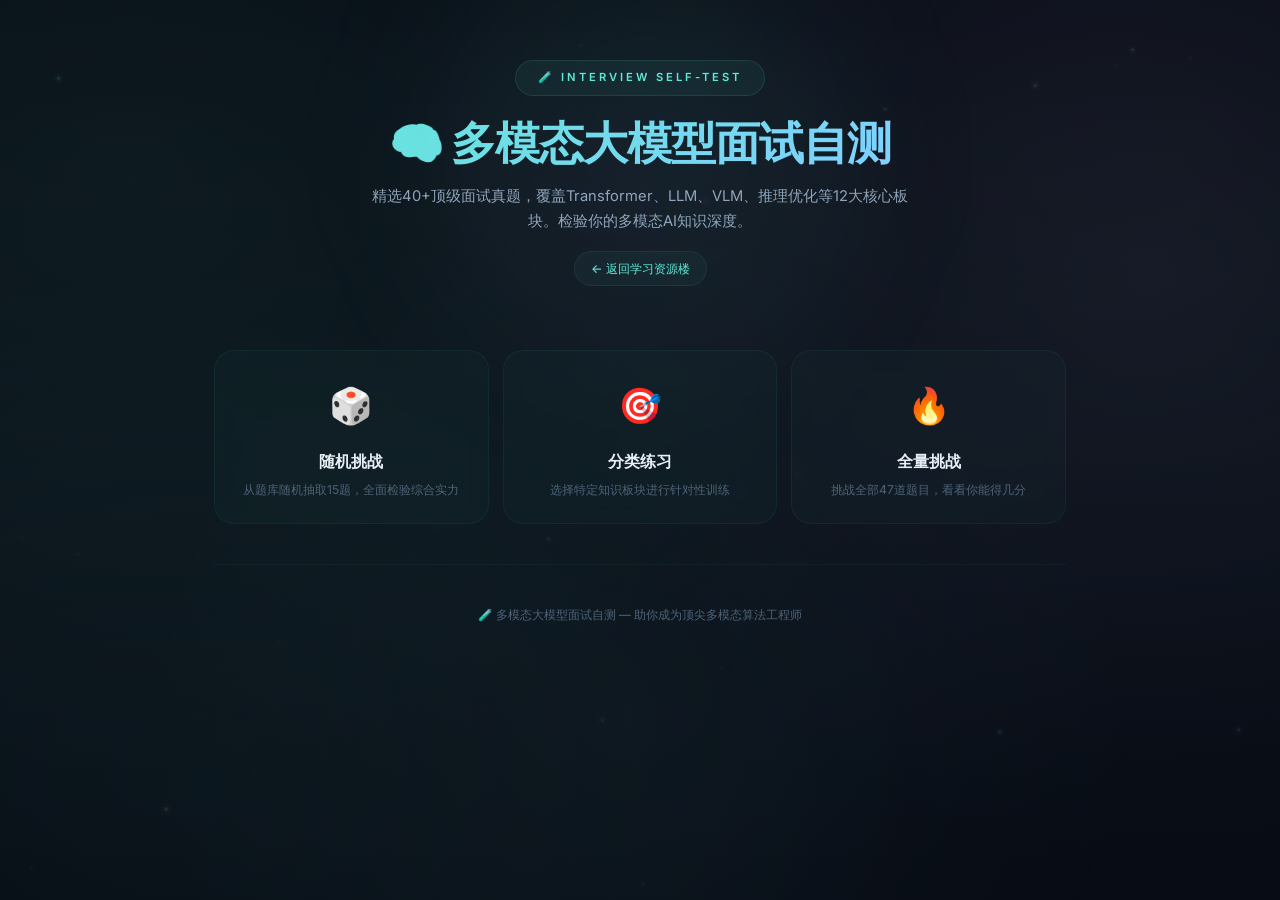
<file: quiz.html>
<!DOCTYPE html>
<html lang="zh-CN">
<head>
  <meta charset="UTF-8">
  <meta name="viewport" content="width=device-width, initial-scale=1.0">
  <title>多模态大模型面试自测 — 顶尖算法工程师模拟试卷</title>
  <meta name="description" content="多模态大模型面试自测系统，涵盖Transformer、LLM、ViT、VLM、CLIP、推理优化、训练策略等12大核心板块，200+精选面试题，助你成为顶尖多模态算法工程师。">
  <meta name="keywords" content="多模态面试,MLLM面试,算法工程师面试,Transformer面试题,LLM面试题,CLIP,VLM,自测">
  <meta name="author" content="多模态学习资源楼">
  <meta name="robots" content="index, follow">
  <meta name="theme-color" content="#080c14">

  <!-- Favicon -->
  <link rel="icon" href="data:image/svg+xml,<svg xmlns='http://www.w3.org/2000/svg' viewBox='0 0 100 100'><text y='80' font-size='80'>🧪</text></svg>">

  <!-- Preconnect -->
  <link rel="preconnect" href="https://fonts.googleapis.com">
  <link rel="preconnect" href="https://fonts.gstatic.com" crossorigin>
  <link href="https://fonts.googleapis.com/css2?family=Inter:wght@300;400;500;600;700;800;900&family=JetBrains+Mono:wght@400;500&family=Noto+Serif+SC:wght@400;500;600;700&display=swap" rel="stylesheet">

  <link rel="stylesheet" href="quiz-style.css">
</head>
<body>
  <div id="quiz-app"></div>
  <script src="quiz-data.js"></script>
  <script src="quiz-app.js"></script>
</body>
</html>
</file>
<file: quiz-style.css>
@import url('https://fonts.googleapis.com/css2?family=Inter:wght@300;400;500;600;700;800;900&family=JetBrains+Mono:wght@400;500&display=swap');

:root {
  --bg-primary: #080c14;
  --bg-secondary: #0b1020;
  --bg-card: rgba(120, 180, 200, 0.04);
  --bg-glass: rgba(100, 170, 200, 0.035);
  --text-primary: #e8eef6;
  --text-secondary: #8fa3b8;
  --text-muted: #4e6478;
  --accent-1: #5eead4;
  --accent-2: #7dd3fc;
  --accent-3: #c4b5fd;
  --accent-4: #67e8f9;
  --accent-5: #86efac;
  --accent-6: #fde68a;
  --border: rgba(94, 234, 212, 0.06);
  --border-glow: rgba(94, 234, 212, 0.15);
  --radius: 20px;
  --radius-sm: 14px;
  --transition-fast: 0.2s cubic-bezier(0.4, 0, 0.2, 1);
  --transition-smooth: 0.4s cubic-bezier(0.4, 0, 0.2, 1);
  --correct: #86efac;
  --wrong: #fca5a5;
}

* { margin: 0; padding: 0; box-sizing: border-box; }
html { scroll-behavior: smooth; }

body {
  font-family: 'Inter', -apple-system, sans-serif;
  background: var(--bg-primary);
  color: var(--text-primary);
  line-height: 1.75;
  overflow-x: hidden;
  min-height: 100vh;
}

::selection { background: rgba(94, 234, 212, 0.25); color: #fff; }
::-webkit-scrollbar { width: 5px; }
::-webkit-scrollbar-track { background: transparent; }
::-webkit-scrollbar-thumb { background: rgba(94, 234, 212, 0.15); border-radius: 99px; }

/* ========== Background Effects ========== */
.bg-glow {
  position: fixed; top: 0; left: 0; width: 100%; height: 100%;
  pointer-events: none; z-index: 0;
  background:
    radial-gradient(ellipse 800px 600px at 10% 20%, rgba(94, 234, 212, 0.06), transparent),
    radial-gradient(ellipse 600px 600px at 90% 30%, rgba(196, 181, 253, 0.05), transparent),
    radial-gradient(ellipse 500px 500px at 50% 80%, rgba(125, 211, 252, 0.04), transparent);
}

.bg-mesh {
  position: fixed; top: 0; left: 0; width: 100%; height: 100%;
  pointer-events: none; z-index: 0; opacity: 0.35;
  background:
    radial-gradient(at 15% 85%, rgba(94, 234, 212, 0.12) 0%, transparent 50%),
    radial-gradient(at 85% 15%, rgba(196, 181, 253, 0.08) 0%, transparent 50%);
  animation: mesh-drift 25s ease-in-out infinite alternate;
}

@keyframes mesh-drift {
  0%   { transform: scale(1) translate(0, 0); }
  50%  { transform: scale(1.05) translate(-15px, 20px); }
  100% { transform: scale(1.02) translate(5px, 15px); }
}

body::before {
  content: '';
  position: fixed; top: 0; left: 0; width: 100%; height: 100%;
  pointer-events: none; z-index: 0;
  background: linear-gradient(180deg, transparent 0%, rgba(94, 234, 212, 0.015) 30%, rgba(125, 211, 252, 0.02) 50%, transparent 100%);
  animation: aurora-breathe 12s ease-in-out infinite alternate;
}

@keyframes aurora-breathe {
  0%   { opacity: 0.4; }
  50%  { opacity: 0.7; }
  100% { opacity: 0.5; }
}

#particleCanvas {
  position: fixed; top: 0; left: 0; width: 100%; height: 100%;
  pointer-events: none; z-index: 0; opacity: 0.6;
}

.container { max-width: 900px; margin: 0 auto; padding: 0 24px; position: relative; z-index: 1; }

/* ========== Header ========== */
.quiz-header {
  text-align: center; padding: 60px 0 36px; position: relative;
}

.quiz-header::before {
  content: '';
  position: absolute; top: 50%; left: 50%; transform: translate(-50%, -50%);
  width: 400px; height: 400px; border-radius: 50%;
  background: conic-gradient(from 0deg, rgba(94, 234, 212, 0.08), rgba(125, 211, 252, 0.06), rgba(196, 181, 253, 0.06), rgba(94, 234, 212, 0.08));
  filter: blur(80px); animation: hero-ring-spin 30s linear infinite;
  pointer-events: none;
}

@keyframes hero-ring-spin {
  0%   { transform: translate(-50%, -50%) rotate(0deg); }
  100% { transform: translate(-50%, -50%) rotate(360deg); }
}

.quiz-badge {
  display: inline-flex; align-items: center; gap: 8px;
  padding: 7px 22px; border-radius: 100px;
  background: rgba(94, 234, 212, 0.06);
  border: 1px solid rgba(94, 234, 212, 0.12);
  color: var(--accent-1); font-size: 0.7rem; font-weight: 600;
  margin-bottom: 20px; letter-spacing: 3px; text-transform: uppercase;
  backdrop-filter: blur(12px);
}

.quiz-header h1 {
  font-size: clamp(1.8rem, 4vw, 2.8rem);
  font-weight: 900; letter-spacing: -1px;
  background: linear-gradient(135deg, #5eead4, #7dd3fc, #c4b5fd, #f0abfc, #5eead4);
  background-size: 300% 300%;
  -webkit-background-clip: text; -webkit-text-fill-color: transparent;
  background-clip: text;
  animation: celestial-gradient 8s ease infinite;
  margin-bottom: 12px; line-height: 1.25;
}

@keyframes celestial-gradient {
  0%, 100% { background-position: 0% 50%; }
  50% { background-position: 100% 50%; }
}

.quiz-subtitle { color: var(--text-secondary); font-size: 0.92rem; max-width: 560px; margin: 0 auto; }

.back-link {
  display: inline-flex; align-items: center; gap: 6px;
  margin-top: 16px; padding: 6px 16px; border-radius: 100px;
  background: rgba(94, 234, 212, 0.04);
  border: 1px solid rgba(94, 234, 212, 0.08);
  color: var(--accent-1); font-size: 0.76rem; font-weight: 500;
  text-decoration: none; transition: all var(--transition-fast);
}
.back-link:hover {
  background: rgba(94, 234, 212, 0.1);
  transform: translateY(-1px);
}

/* ========== Mode Selector ========== */
.mode-selector {
  display: grid; grid-template-columns: repeat(3, 1fr);
  gap: 14px; margin: 28px 0;
}

.mode-card {
  background: rgba(94, 234, 212, 0.025);
  border: 1px solid rgba(94, 234, 212, 0.06);
  border-radius: var(--radius); padding: 24px 18px;
  text-align: center; cursor: pointer;
  transition: all var(--transition-smooth);
  position: relative; overflow: hidden;
  backdrop-filter: blur(10px);
}

.mode-card::before {
  content: ''; position: absolute; top: 0; left: 0; right: 0; height: 2px;
  background: linear-gradient(90deg, var(--mode-accent, var(--accent-1)), transparent);
  opacity: 0; transition: opacity 0.4s;
}

.mode-card:hover {
  background: rgba(94, 234, 212, 0.05);
  transform: translateY(-4px);
  border-color: rgba(94, 234, 212, 0.15);
  box-shadow: 0 12px 40px rgba(0, 0, 0, 0.25), 0 0 50px rgba(94, 234, 212, 0.05);
}
.mode-card:hover::before { opacity: 1; }

.mode-icon { font-size: 2.2rem; margin-bottom: 10px; display: block; }
.mode-title { font-size: 1rem; font-weight: 700; margin-bottom: 6px; }
.mode-desc { font-size: 0.76rem; color: var(--text-muted); line-height: 1.5; }

/* ========== Category Chips ========== */
.cat-chips {
  display: flex; flex-wrap: wrap; gap: 8px;
  justify-content: center; margin: 20px 0 28px;
}

.cat-chip {
  padding: 6px 14px; border-radius: 100px;
  background: rgba(94, 234, 212, 0.04);
  border: 1px solid rgba(94, 234, 212, 0.06);
  color: var(--text-secondary); cursor: pointer;
  font-size: 0.74rem; font-weight: 500;
  transition: all var(--transition-fast);
  font-family: inherit;
}

.cat-chip:hover {
  background: rgba(94, 234, 212, 0.08);
  color: var(--text-primary);
  transform: translateY(-1px);
}

.cat-chip.active {
  background: rgba(94, 234, 212, 0.15);
  color: #e0fef8;
  border-color: rgba(94, 234, 212, 0.3);
  box-shadow: 0 0 20px rgba(94, 234, 212, 0.1);
}

/* ========== Quiz Panel ========== */
.quiz-panel {
  background: rgba(94, 234, 212, 0.025);
  border: 1px solid rgba(94, 234, 212, 0.06);
  border-radius: var(--radius);
  padding: 32px;
  margin-bottom: 24px;
  backdrop-filter: blur(10px);
  position: relative; overflow: hidden;
  animation: fadeRise 0.5s ease;
}

.quiz-panel::before {
  content: ''; position: absolute; top: -1px; left: 10%; right: 10%; height: 1px;
  background: linear-gradient(90deg, transparent, rgba(94, 234, 212, 0.25), transparent);
}

@keyframes fadeRise {
  from { opacity: 0; transform: translateY(20px); }
  to   { opacity: 1; transform: translateY(0); }
}

/* Progress bar in quiz */
.quiz-progress {
  display: flex; align-items: center; gap: 14px;
  margin-bottom: 24px;
}

.quiz-progress-track {
  flex: 1; height: 4px;
  background: rgba(94, 234, 212, 0.06);
  border-radius: 100px; overflow: hidden;
}

.quiz-progress-fill {
  height: 100%; border-radius: 100px;
  background: linear-gradient(90deg, #5eead4, #7dd3fc, #c4b5fd);
  transition: width 0.5s ease;
}

.quiz-progress-text {
  font-size: 0.76rem; color: var(--text-muted); font-weight: 600;
  white-space: nowrap;
}

/* Category Badge */
.q-cat-badge {
  display: inline-flex; align-items: center; gap: 5px;
  padding: 4px 12px; border-radius: 100px;
  font-size: 0.68rem; font-weight: 600; margin-bottom: 14px;
  background: rgba(94, 234, 212, 0.06);
  border: 1px solid rgba(94, 234, 212, 0.1);
}

/* Question */
.question-text {
  font-size: 1.12rem; font-weight: 700;
  margin-bottom: 22px; line-height: 1.7;
  letter-spacing: -0.3px;
}

/* Options */
.options-list { list-style: none; display: flex; flex-direction: column; gap: 10px; }

.option-btn {
  width: 100%; text-align: left;
  padding: 14px 20px; border-radius: var(--radius-sm);
  background: rgba(94, 234, 212, 0.03);
  border: 1px solid rgba(94, 234, 212, 0.06);
  color: var(--text-primary);
  font-size: 0.9rem; font-weight: 500;
  cursor: pointer; transition: all 0.3s ease;
  font-family: inherit; line-height: 1.6;
  display: flex; align-items: flex-start; gap: 12px;
  position: relative; overflow: hidden;
}

.option-btn::before {
  content: ''; position: absolute; inset: 0;
  background: linear-gradient(135deg, rgba(94, 234, 212, 0.06), transparent);
  opacity: 0; transition: opacity 0.3s;
}

.option-btn:hover:not(.disabled) {
  background: rgba(94, 234, 212, 0.06);
  border-color: rgba(94, 234, 212, 0.15);
  transform: translateX(4px);
}
.option-btn:hover:not(.disabled)::before { opacity: 1; }

.option-label {
  width: 28px; height: 28px; border-radius: 50%;
  background: rgba(94, 234, 212, 0.08);
  display: flex; align-items: center; justify-content: center;
  font-size: 0.76rem; font-weight: 700; flex-shrink: 0;
  color: var(--accent-1);
  transition: all 0.3s;
}

.option-text { flex: 1; position: relative; z-index: 1; }

/* Correct/Wrong States */
.option-btn.correct {
  background: rgba(134, 239, 172, 0.08);
  border-color: rgba(134, 239, 172, 0.25);
  color: #86efac;
}
.option-btn.correct .option-label {
  background: rgba(134, 239, 172, 0.2);
  color: #86efac;
}

.option-btn.wrong {
  background: rgba(252, 165, 165, 0.08);
  border-color: rgba(252, 165, 165, 0.25);
  color: #fca5a5;
}
.option-btn.wrong .option-label {
  background: rgba(252, 165, 165, 0.2);
  color: #fca5a5;
}

.option-btn.disabled { pointer-events: none; }

/* Explanation */
.explanation {
  margin-top: 20px; padding: 18px 22px;
  border-radius: var(--radius-sm);
  background: rgba(94, 234, 212, 0.04);
  border: 1px solid rgba(94, 234, 212, 0.08);
  font-size: 0.84rem; color: var(--text-secondary);
  line-height: 1.8;
  animation: fadeRise 0.4s ease;
}

.explanation .exp-title {
  font-weight: 700; color: var(--accent-1);
  margin-bottom: 6px; font-size: 0.8rem;
}

/* Next Button */
.next-btn {
  display: inline-flex; align-items: center; gap: 8px;
  margin-top: 22px; padding: 10px 28px;
  border-radius: 100px; border: 1px solid rgba(94, 234, 212, 0.2);
  background: linear-gradient(135deg, rgba(94, 234, 212, 0.15), rgba(125, 211, 252, 0.1));
  color: #e0fef8; font-size: 0.88rem; font-weight: 600;
  cursor: pointer; font-family: inherit;
  transition: all var(--transition-fast);
  box-shadow: 0 4px 20px rgba(94, 234, 212, 0.1);
}

.next-btn:hover {
  transform: translateY(-2px);
  box-shadow: 0 8px 30px rgba(94, 234, 212, 0.18);
  background: linear-gradient(135deg, rgba(94, 234, 212, 0.22), rgba(125, 211, 252, 0.15));
}

/* ========== Results Panel ========== */
.results-panel {
  text-align: center;
  animation: fadeRise 0.6s ease;
}

.results-score {
  font-size: 5rem; font-weight: 900;
  background: linear-gradient(135deg, #5eead4, #7dd3fc, #c4b5fd);
  -webkit-background-clip: text; -webkit-text-fill-color: transparent;
  background-clip: text;
  margin: 16px 0 8px;
  line-height: 1;
}

.results-label {
  font-size: 1rem; color: var(--text-secondary);
  font-weight: 500; margin-bottom: 28px;
}

.results-grade {
  display: inline-block; padding: 6px 24px;
  border-radius: 100px; font-size: 1rem; font-weight: 700;
  margin-bottom: 28px;
}

.results-stats {
  display: grid; grid-template-columns: repeat(3, 1fr);
  gap: 14px; margin-bottom: 32px;
}

.result-stat {
  background: rgba(94, 234, 212, 0.03);
  border: 1px solid rgba(94, 234, 212, 0.06);
  border-radius: var(--radius-sm); padding: 18px 12px;
}

.result-stat-num {
  font-size: 1.6rem; font-weight: 800;
  background: linear-gradient(135deg, #5eead4, #7dd3fc);
  -webkit-background-clip: text; -webkit-text-fill-color: transparent;
  background-clip: text;
}

.result-stat-label {
  font-size: 0.7rem; color: var(--text-muted); margin-top: 4px; font-weight: 500;
}

/* Category breakdown */
.cat-breakdown {
  text-align: left; margin-bottom: 28px;
}

.cat-breakdown h3 {
  font-size: 0.92rem; font-weight: 700; margin-bottom: 14px;
  color: var(--text-secondary);
}

.cat-bar-item {
  display: flex; align-items: center; gap: 12px;
  margin-bottom: 10px;
}

.cat-bar-label {
  font-size: 0.76rem; font-weight: 600;
  min-width: 100px; color: var(--text-secondary);
}

.cat-bar-track {
  flex: 1; height: 6px;
  background: rgba(94, 234, 212, 0.06);
  border-radius: 100px; overflow: hidden;
}

.cat-bar-fill {
  height: 100%; border-radius: 100px;
  transition: width 1s ease;
}

.cat-bar-pct {
  font-size: 0.72rem; font-weight: 700;
  min-width: 40px; text-align: right;
}

/* Review list */
.review-list { text-align: left; margin-bottom: 28px; }

.review-list h3 {
  font-size: 0.92rem; font-weight: 700; margin-bottom: 14px;
  color: var(--text-secondary);
}

.review-item {
  background: rgba(94, 234, 212, 0.025);
  border: 1px solid rgba(94, 234, 212, 0.06);
  border-radius: var(--radius-sm);
  padding: 16px 20px; margin-bottom: 10px;
  transition: all var(--transition-fast);
}

.review-item:hover {
  border-color: rgba(94, 234, 212, 0.12);
  background: rgba(94, 234, 212, 0.04);
}

.review-q {
  font-size: 0.86rem; font-weight: 600; margin-bottom: 6px;
  display: flex; align-items: flex-start; gap: 8px;
}

.review-answer {
  font-size: 0.78rem; color: var(--text-muted); line-height: 1.6;
}

.review-answer .correct-text { color: var(--correct); font-weight: 600; }

/* Action buttons */
.result-actions {
  display: flex; gap: 12px; justify-content: center; flex-wrap: wrap;
}

.action-btn {
  padding: 10px 24px; border-radius: 100px;
  border: 1px solid rgba(94, 234, 212, 0.1);
  background: rgba(94, 234, 212, 0.04);
  color: var(--text-primary); font-size: 0.84rem; font-weight: 600;
  cursor: pointer; font-family: inherit;
  transition: all var(--transition-fast);
}

.action-btn:hover {
  background: rgba(94, 234, 212, 0.1);
  transform: translateY(-2px);
  border-color: rgba(94, 234, 212, 0.2);
}

.action-btn.primary {
  background: linear-gradient(135deg, rgba(94, 234, 212, 0.15), rgba(125, 211, 252, 0.1));
  border-color: rgba(94, 234, 212, 0.2);
  color: #e0fef8;
  box-shadow: 0 4px 20px rgba(94, 234, 212, 0.1);
}

/* ========== History Panel ========== */
.history-panel {
  background: rgba(94, 234, 212, 0.025);
  border: 1px solid rgba(94, 234, 212, 0.06);
  border-radius: var(--radius);
  padding: 24px; margin-top: 28px;
  backdrop-filter: blur(10px);
}

.history-panel h3 {
  font-size: 0.92rem; font-weight: 700; margin-bottom: 14px;
  display: flex; align-items: center; gap: 8px;
}

.history-item {
  display: flex; align-items: center; gap: 14px;
  padding: 10px 0;
  border-bottom: 1px solid rgba(94, 234, 212, 0.04);
  font-size: 0.8rem;
}

.history-item:last-child { border-bottom: none; }

.history-score {
  font-weight: 800; font-size: 1rem;
  min-width: 50px;
}

.history-meta { flex: 1; color: var(--text-muted); font-size: 0.74rem; }
.history-date { font-size: 0.72rem; color: var(--text-muted); }

/* ========== Timer ========== */
.timer {
  display: flex; align-items: center; gap: 6px;
  font-family: 'JetBrains Mono', monospace;
  font-size: 0.84rem; font-weight: 500;
  color: var(--accent-1);
  padding: 4px 14px; border-radius: 100px;
  background: rgba(94, 234, 212, 0.04);
  border: 1px solid rgba(94, 234, 212, 0.08);
}

.timer.warning { color: #fde68a; border-color: rgba(253, 230, 138, 0.2); }
.timer.danger { color: #fca5a5; border-color: rgba(252, 165, 165, 0.2); animation: pulse-danger 1s ease infinite; }

@keyframes pulse-danger {
  0%, 100% { opacity: 1; }
  50% { opacity: 0.6; }
}

/* ========== Toast ========== */
.toast {
  position: fixed; bottom: 40px; left: 50%; transform: translateX(-50%) translateY(100px);
  padding: 12px 24px; border-radius: var(--radius-sm);
  background: rgba(94, 234, 212, 0.1);
  border: 1px solid rgba(94, 234, 212, 0.15);
  color: #5eead4; font-size: 0.82rem; font-weight: 500;
  backdrop-filter: blur(24px); z-index: 10000;
  opacity: 0; pointer-events: none;
  transition: all 0.4s cubic-bezier(0.4, 0, 0.2, 1);
}
.toast.show { opacity: 1; transform: translateX(-50%) translateY(0); }

/* ========== Footer ========== */
footer {
  text-align: center; padding: 40px 0 32px;
  color: var(--text-muted); font-size: 0.74rem;
  border-top: 1px solid rgba(94, 234, 212, 0.04);
  margin-top: 40px;
}

/* ========== Responsive ========== */
@media (max-width: 768px) {
  .mode-selector { grid-template-columns: 1fr; }
  .results-stats { grid-template-columns: repeat(2, 1fr); }
  .quiz-panel { padding: 22px 18px; }
  .question-text { font-size: 1rem; }
  .container { padding: 0 14px; }
  .quiz-header { padding: 40px 0 24px; }
  .results-score { font-size: 3.5rem; }
}

@media (max-width: 480px) {
  .cat-chips { gap: 5px; }
  .cat-chip { font-size: 0.68rem; padding: 5px 10px; }
  .option-btn { padding: 12px 14px; font-size: 0.84rem; }
}
</file>
